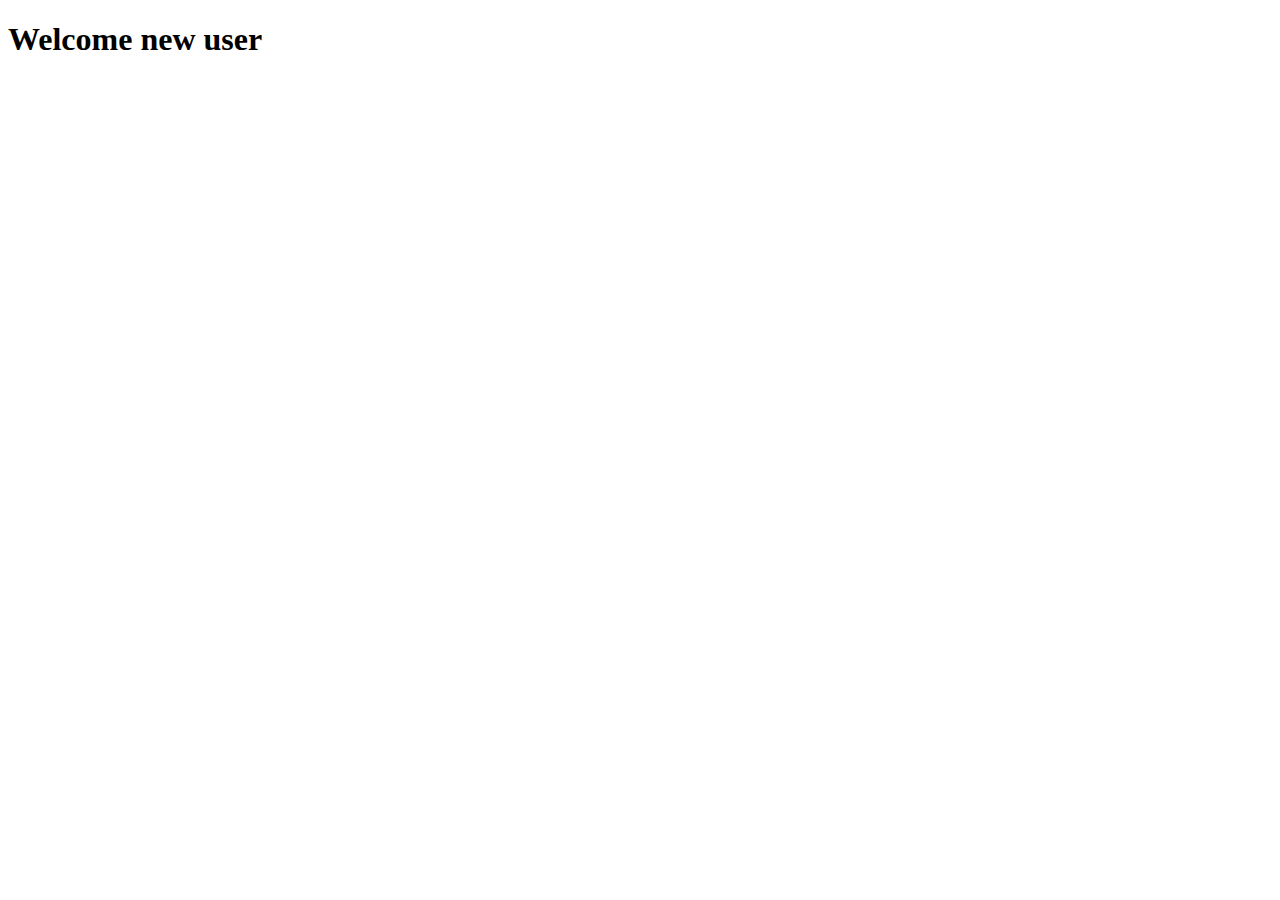
<file: homepage.html>
<!DOCTYPE html>
<html lang="en">
<head>
  <meta charset="UTF-8">
  <meta name="viewport" content="width=device-width, initial-scale=1.0">
  <title>Dummy HOME PAGE</title>
</head>
<body>
  <h1>Welcome new user</h1>
</body>
</html>
</file>
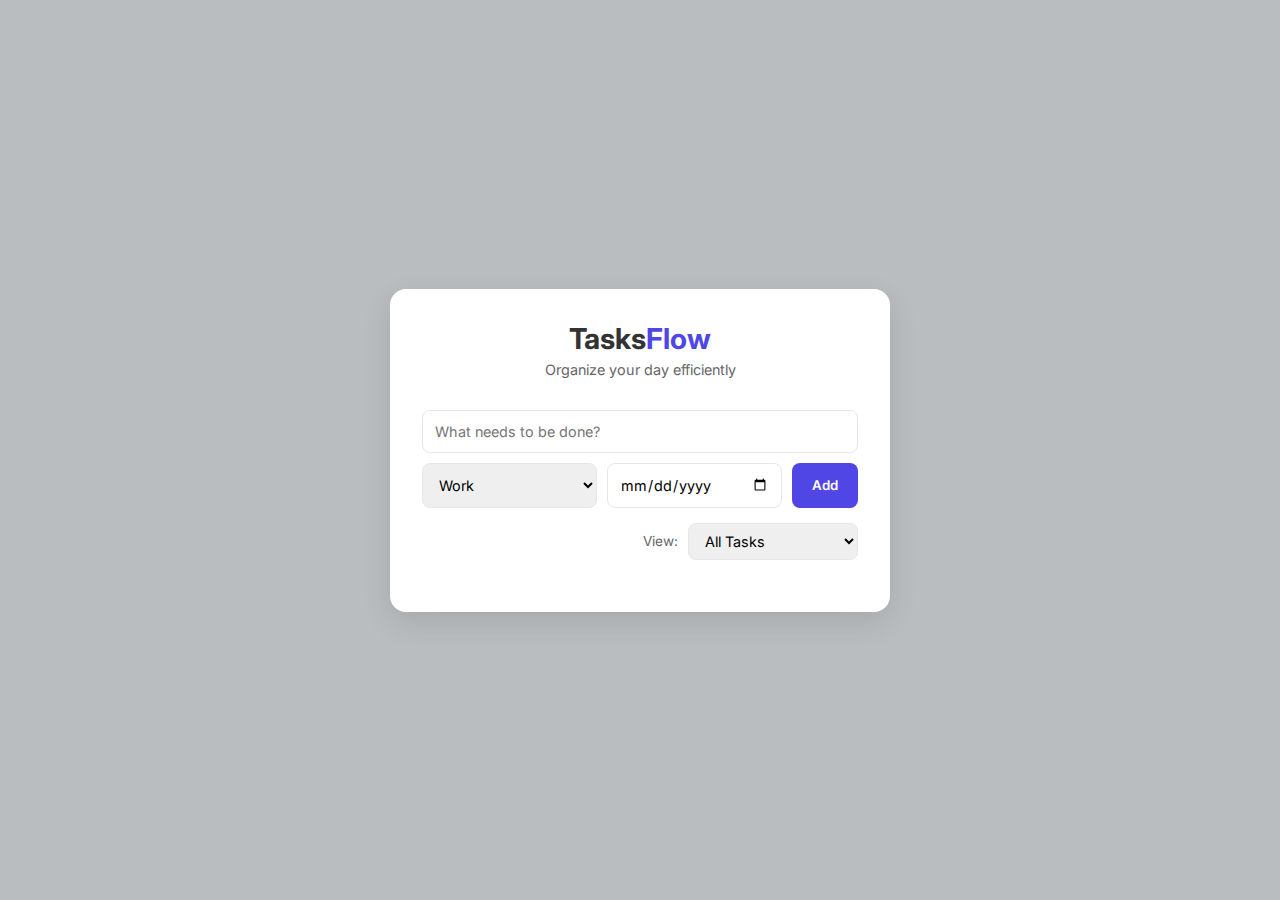
<file: TODOLIST.html>
<!DOCTYPE html>
<html lang="en">
  <head>
    <meta charset="UTF-8" />
    <meta name="viewport" content="width=device-width, initial-scale=1.0" />
    <title>TaskFlow</title>
    <link rel="stylesheet" href="todolist-style.css" />
    <link
      href="https://fonts.googleapis.com/css2?family=Inter:wght@400;600;700&display=swap"
      rel="stylesheet"
    />
  </head>
  <body>
    
    <div class="app">
      <header>
        <h1>Tasks<span>Flow</span></h1>
        <p>Organize your day efficiently</p>
      </header>

      <div class="input-card">
        <input type="text" id="taskInput" placeholder="What needs to be done?" />
        
        <select id="categoryInput">
          <option value="Work">Work</option>
          <option value="Personal">Personal</option>
          <option value="Study">Study</option>
          <option value="Other">Other</option>
        </select>
        
        <input type="date" id="dateInput" />
        
        <button onclick="addTask()">Add</button>
      </div>

      <div class="filter-section">
        <label for="filterSelect">View:</label>
        <select id="filterSelect" onchange="filterTasks()">
          <option value="all">All Tasks</option>
          <option value="today">Due Today</option>
          <option value="overdue">Overdue</option>
          <option disabled>--- Categories ---</option>
          <option value="Work">Work</option>
          <option value="Personal">Personal</option>
          <option value="Study">Study</option>
          <option value="Other">Other</option>
        </select>
      </div>

      <ul id="taskList" class="task-list"></ul>
    </div>

    <script src="script.js"></script>
  </body>
</html>
</file>
<file: todolist-style.css>
/* =========================
 TODOLIST-STYLE.CSS
========================= */

* {
  margin: 0;
  padding: 0;
  box-sizing: border-box;
  font-family: 'Inter', sans-serif;
}

body {
  background-color: rgb(185, 189, 192);
  min-height: 100vh;
  display: flex;
  justify-content: center;
  align-items: center;
  padding: 20px;
}

.app {
  background-color: white;
  width: 100%;
  max-width: 500px;
  padding: 2rem;
  border-radius: 16px;
  box-shadow: 0 10px 30px rgba(0, 0, 0, 0.1);
}

header {
  text-align: center;
  margin-bottom: 2rem;
}

header h1 {
  font-weight: 700;
  color: #333;
  font-size: 1.8rem;
}

header h1 span {
  color: #4f46e5;
}

header p {
  color: #666;
  font-size: 0.9rem;
  margin-top: 5px;
}

/* Input Section */
.input-card {
  display: flex;
  flex-wrap: wrap;
  gap: 10px;
  margin-bottom: 15px;
}

input[type="text"], input[type="date"], select {
  padding: 12px;
  border: 1px solid #e5e7eb;
  border-radius: 8px;
  outline: none;
  font-size: 0.9rem;
  transition: border-color 0.2s;
}

input:focus, select:focus {
  border-color: #4f46e5;
}

#taskInput {
  flex: 1 1 100%;
}

#categoryInput, #dateInput {
  flex: 1;
}

button {
  padding: 12px 20px;
  background-color: #4f46e5;
  color: white;
  border: none;
  border-radius: 8px;
  cursor: pointer;
  font-weight: 600;
  transition: background 0.2s;
}

button:hover {
  background-color: #4338ca;
}

/* Filter Section */
.filter-section {
  display: flex;
  justify-content: flex-end;
  align-items: center;
  margin-bottom: 20px;
  gap: 10px;
}

.filter-section label {
  font-size: 0.85rem;
  color: #666;
}

#filterSelect {
  padding: 8px 12px;
  cursor: pointer;
}

/* Task List */
.task-list {
  list-style: none;
}

.task-item {
  display: flex;
  justify-content: space-between;
  align-items: center;
  background: #f9fafb;
  padding: 15px;
  border-radius: 8px;
  margin-bottom: 10px;
  border-left: 5px solid #ccc;
  transition: all 0.2s;
}

/* Checkbox Styling */
.task-left {
  display: flex;
  align-items: center;
  gap: 12px; /* Space between checkbox and text */
}

input[type="checkbox"] {
  width: 18px;
  height: 18px;
  cursor: pointer;
  accent-color: #4f46e5; /* Matches theme color */
}

.task-content {
  display: flex;
  flex-direction: column;
}

.task-text {
  font-weight: 600;
  color: #333;
  font-size: 1rem;
  transition: color 0.2s;
}

.task-meta {
  font-size: 0.75rem;
  color: #888;
  margin-top: 5px;
}

.delete-btn {
  background: transparent;
  color: #ef4444;
  padding: 8px;
  border: none;
  cursor: pointer;
  font-size: 1.1rem;
}

.delete-btn:hover {
  background: #fee2e2;
  border-radius: 6px;
}

/* --- DYNAMIC STATES --- */

/* Category Colors */
.border-Work { border-left-color: #3b82f6; }
.border-Personal { border-left-color: #10b981; }
.border-Study { border-left-color: #8b5cf6; }
.border-Other { border-left-color: #f59e0b; }

/* Overdue Styling (Only if NOT completed) */
.task-item.overdue {
  border-left-color: #ef4444;
  background-color: #fff1f2;
}

.task-item.overdue .task-meta {
  color: #dc2626;
  font-weight: bold;
}

/* COMPLETED Styling */
.task-item.completed {
  opacity: 0.6; /* Fade out the task */
  background-color: #f3f4f6;
  border-left-color: #d1d5db !important; /* Grey border overrides colors */
}

.task-item.completed .task-text {
  text-decoration: line-through; /* Strikethrough */
  color: #9ca3af;
}

/* =========================
   RESPONSIVE ENHANCEMENTS
   ========================= */

/* Tablets & Small Screens */
@media (max-width: 768px) {

  body {
    padding: 16px;
    align-items: flex-start;
  }

  .app {
    max-width: 100%;
    padding: 1.5rem;
    border-radius: 14px;
  }

  header h1 {
    font-size: 1.6rem;
  }

  header p {
    font-size: 0.85rem;
  }

  /* Input card stacks better */
  .input-card {
    flex-direction: column;
  }

  #categoryInput,
  #dateInput {
    width: 100%;
  }

  button {
    width: 100%;
    padding: 14px;
    font-size: 0.95rem;
  }

  /* Filter aligns left */
  .filter-section {
    justify-content: space-between;
  }

  /* Task item wraps cleanly */
  .task-item {
    flex-direction: column;
    align-items: flex-start;
    gap: 10px;
  }

  .task-left {
    width: 100%;
  }

  .delete-btn {
    align-self: flex-end;
  }
}

/* Phones */
@media (max-width: 480px) {

  header h1 {
    font-size: 1.4rem;
  }

  .task-text {
    font-size: 0.95rem;
  }

  .task-meta {
    font-size: 0.7rem;
  }

  input[type="checkbox"] {
    width: 20px;
    height: 20px;
  }

  .delete-btn {
    font-size: 1.2rem;
  }
}

/* Extra Small Devices */
@media (max-width: 360px) {

  header h1 {
    font-size: 1.25rem;
  }

  button {
    font-size: 0.9rem;
  }
}

/* =========================
   SWIPE TO DELETE (MOBILE)
   ========================= */

.task-item {
  position: relative;
  overflow: hidden;
  touch-action: pan-y;
}

.task-item::after {
  content: "Delete";
  position: absolute;
  right: 0;
  top: 0;
  height: 100%;
  width: 80px;
  background: #ef4444;
  color: #fff;
  display: flex;
  align-items: center;
  justify-content: center;
  font-weight: 600;
  transform: translateX(100%);
  transition: transform 0.2s ease;
}

.task-item.swiping {
  transition: none;
}

.task-item.show-delete::after {
  transform: translateX(0);
}
</file>
